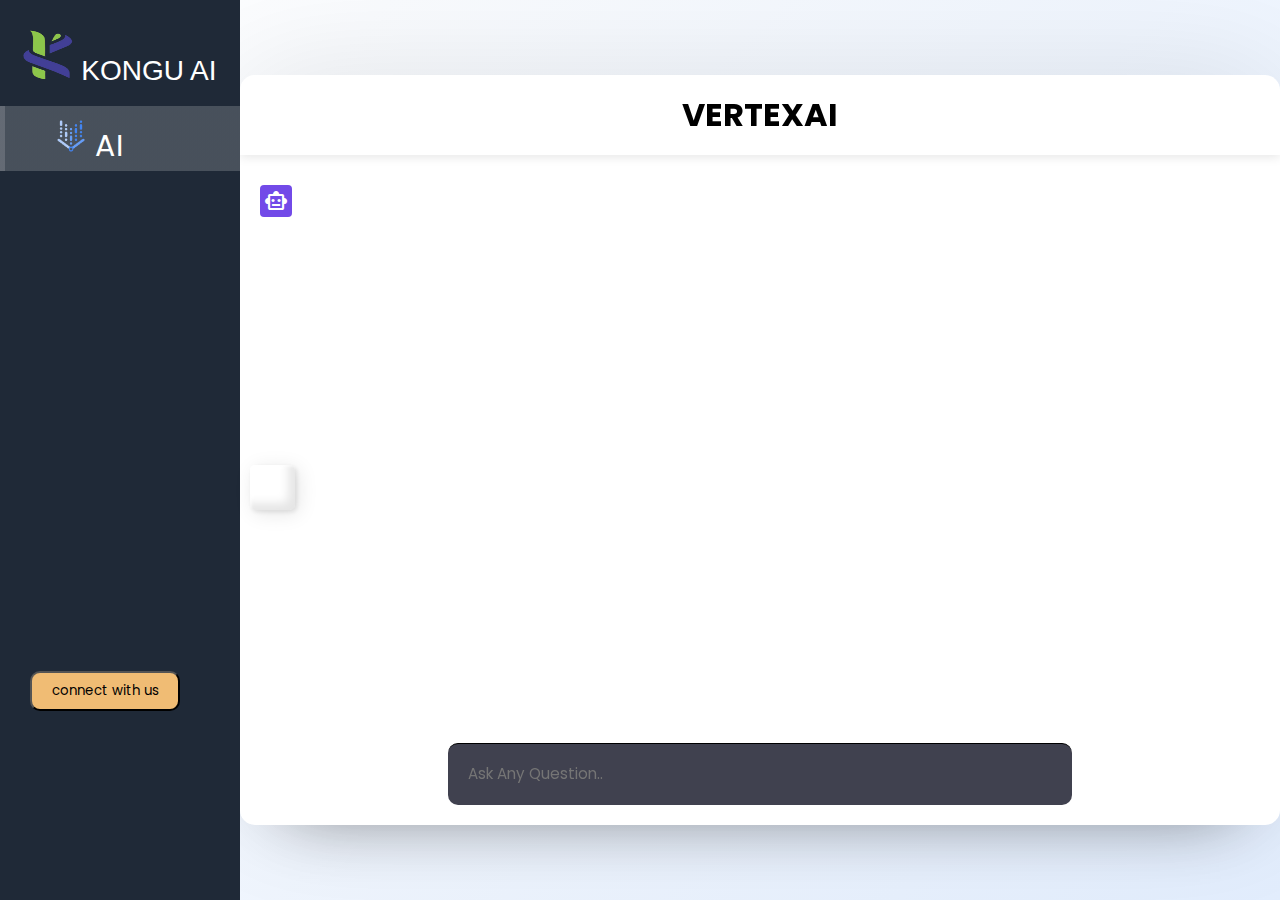
<file: index.html>
<!DOCTYPE html>
<!-- Coding By CodingNepal - www.codingnepalweb.com -->
<html lang="en" dir="ltr">
<head>
  <meta charset="utf-8">
  <title>Chatbot in JavaScript | CodingNepal</title>
  <link rel="stylesheet" href="style.css">
  <meta name="viewport" content="width=device-width, initial-scale=1.0">
  <!-- Google Fonts Link For Icons -->
  <link rel="stylesheet" href="https://fonts.googleapis.com/css2?family=Material+Symbols+Outlined:opsz,wght,FILL,GRAD@48,400,0,0" />
  <link rel="stylesheet" href="https://fonts.googleapis.com/css2?family=Material+Symbols+Rounded:opsz,wght,FILL,GRAD@48,400,1,0" />
  <script src="script.js" defer></script>
</head>
<body>
    <input type="checkbox" id="check" checked> <!-- Added checked attribute -->
    <label for="check">
      <i class="fas fa-bars" id="btn"></i>
      <i class="fas fa-times" id="cancel"></i>
    </label>
    <div class="sidebar">
      <header style="background-color:#1f2937;color:white;
      "><img src="kec.png" alt="logo" style="border-radius: 5%;width:50px;height:50px;margin-top:30px">
        KONGU AI</header>
      <a href="#" class="active" id="ai1"> <!-- Added id "ai1" -->
        <i class="fas fa-qrcode"></i>
        <img src="ai.png" alt="ai logo" style="width: 40px;height:40px;margin-top:10px">
        <span style="color: white;font-size:30px;margin-bottom:20px">AI</span>
      </a>
      <button id="popupBtn" style="margin-top: 500px; width: 150px; height: 40px; background-color: #f0bc74; border-radius: 10px; margin-left: 30px">connect with us</button>

           
    </div>
    <div class="logo-button" onclick="goToLoginPage()">
    </div>
  <!-- <button class="chatbot-toggler">
    <span class="material-symbols-outlined">close</span>
  </button> -->
  <div class="chatbot">
    <header>
    <h1 style="margin-left:0px;color:black">VERTEXAI</h1>
    </header>
    <ul class="chatbox">
      <li class="chat incoming">
        <span class="material-symbols-outlined">smart_toy</span>
      </li>
    </ul>
    <div class="chat-input">
      <textarea placeholder="Ask Any Question.." spellcheck="false" required></textarea>
      <span id="send-btn" class="material-symbols-rounded">send</span>
    </div>
  </div>
  <script>
    function goToLoginPage() {
        window.location.href = 'login.html'; 
    }
</script>
</body>
<div>
    <div class="frame">
    </div>  
</div>
</html>
</file>
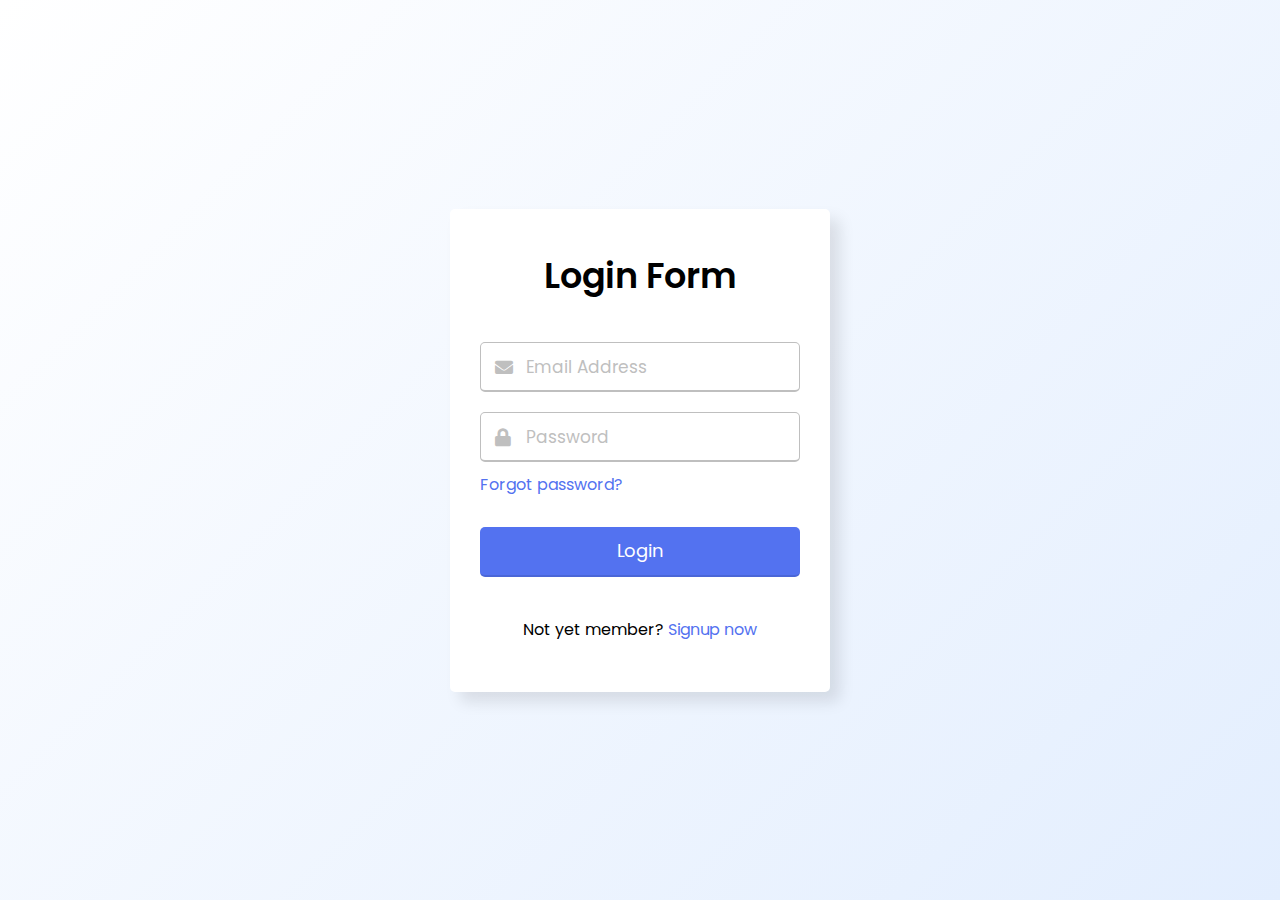
<file: login.html>
<!DOCTYPE html>
<html lang="en">

<head>
    <meta charset="UTF-8">
    <meta name="viewport" content="width=device-width, initial-scale=1.0">
    <title>Login Form</title>
    <link rel="stylesheet" href="style.css">
    <link rel="stylesheet" href="https://cdnjs.cloudflare.com/ajax/libs/font-awesome/5.15.3/css/all.min.css" />
</head>

<body>
    <div class="wrapper">
        <header>Login Form</header>
        <form id="loginForm" action="#">
            <div class="field email">
                <div class="input-area">
                    <input type="text" placeholder="Email Address" id="email">
                    <i class="icon fas fa-envelope"></i>
                    <i class="error error-icon fas fa-exclamation-circle"></i>
                </div>
                <div class="error error-txt">Email can't be blank</div>
            </div>
            <div class="field password">
                <div class="input-area">
                    <input type="password" placeholder="Password" id="password">
                    <i class="icon fas fa-lock"></i>
                    <i class="error error-icon fas fa-exclamation-circle"></i>
                </div>
                <div class="error error-txt">Password can't be blank</div>
            </div>
            <div class="pass-txt"><a href="#">Forgot password?</a></div>
            <input type="submit" value="Login">
        </form>
        <div class="sign-txt">Not yet member? <a href="#">Signup now</a></div>
    </div>
    <script>
        document.getElementById('loginForm').addEventListener('submit', function(event) {
            event.preventDefault();
            var email = document.getElementById('email').value;
            var password = document.getElementById('password').value;
            window.location.href = 'index.html';
        });
    </script>
</body>

</html>
</file>
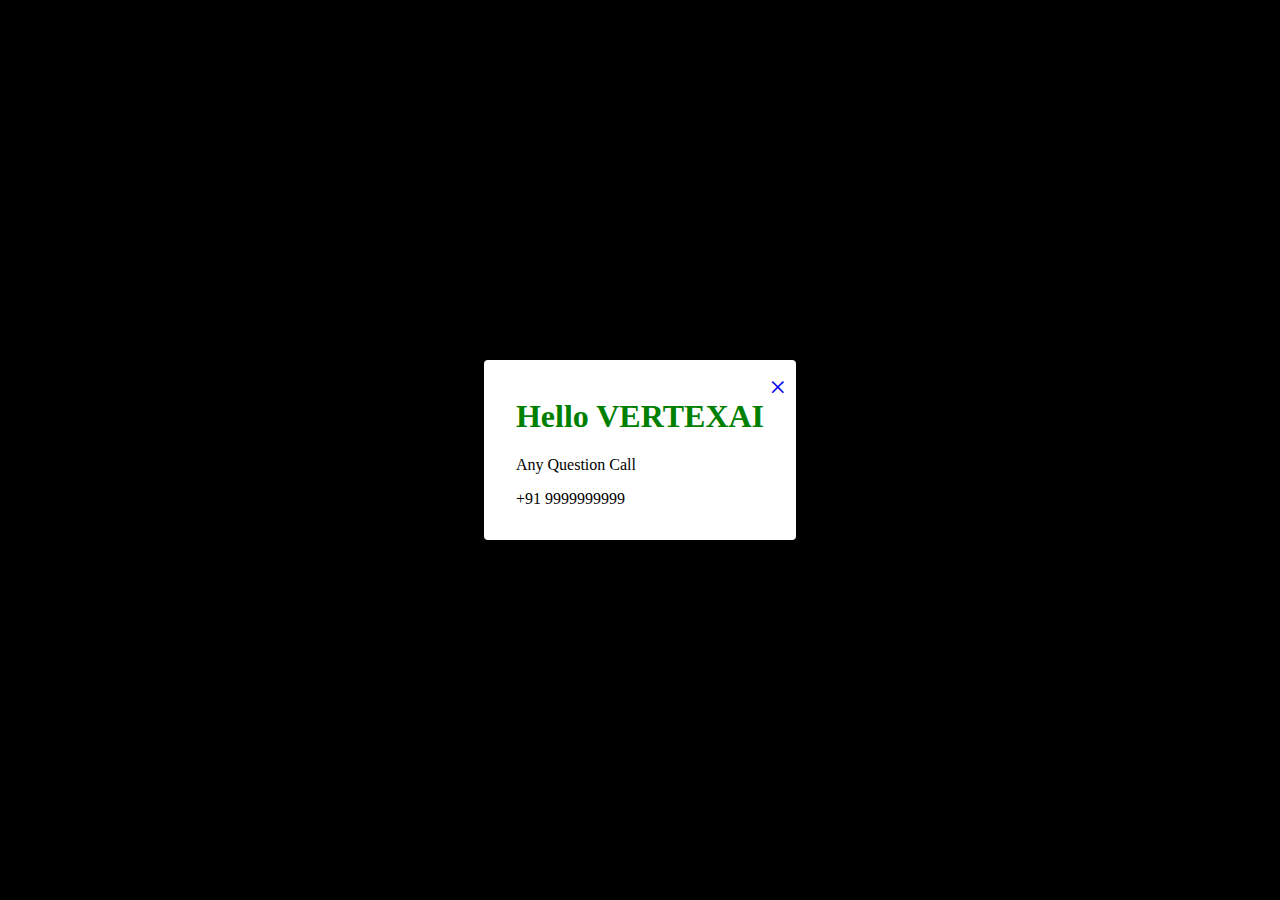
<file: popup.html>
<!DOCTYPE html>
<html lang="en">
<head>
    <meta charset="UTF-8" />
    <meta name="viewport" content="width=device-width, initial-scale=1.0" />
    <style>
        .box {
            background-color: #1f2937
            ;
            height: 100vh;
            display: flex;
            align-items: center;
            justify-content: center;
        }

        .box a {
            padding: 15px;
            background-color: #1f2937
            ;
            border-radius: 3px;
            text-decoration: none;
        }

        .modal {
            position: fixed;
            inset: 0;
            display: flex; 
            align-items: center;
            justify-content: center;
        }

        .content {
            position: relative;
            background: white;
            padding: 1em 2em;
            border-radius: 4px;
        }

    </style>
</head>
<body>
    <div id="popup-box" class="modal" style="background-color: black;"> 
        <div class="content">
            <h1 style="color: green">Hello VERTEXAI</h1>
            <p>Any Question Call </p>
            <p>+91 9999999999</p>
            <a href="#" id="close-popup" style="position: absolute; top: 10px; right: 10px; font-size: 30px; text-decoration: none;">&times;</a>
        </div>
    </div>

    <script>
        document.getElementById("close-popup").addEventListener("click", function() {
            window.location.href = "index.html"; 
        });
    </script>
</body>
</html>
</file>
<file: style.css>
/* Import Google font - Poppins */
@import url('https://fonts.googleapis.com/css2?family=Poppins:wght@400;500;600&display=swap');
* {
  margin: 0;
  padding: 0;
  box-sizing: border-box;
  font-family: "Poppins", sans-serif;
}
body {
  background: #000;
}
.chatbot-toggler {
  position: fixed;
  bottom: 670px;
  right: 15px;
  outline: none;
  border: none;
  height: 50px;
  width: 50px;
  display: flex;
  cursor: pointer;
  align-items: center;
  justify-content: center;
  border-radius: 50%;
  background: #724ae8;
  transition: all 0.2s ease;
  z-index: 1000;
}
body.show-chatbot .chatbot-toggler {
  transform: rotate(90deg);
}
.chatbot-toggler span {
  color: #fff;
  position: absolute;
}
.chatbot-toggler span:last-child,
body.show-chatbot .chatbot-toggler span:first-child  {
  opacity: 0;
}
body.show-chatbot .chatbot-toggler span:last-child {
  opacity: 1;
}

.logo-button {
  position: fixed;
  top: 10px;
  right: 10px;
  z-index: 999;
  border-radius: 25%;
}

.logo-button img {
  width: 40px;
  height: 40px;
}

.chatbot {
  position: fixed;
  height: 750px;
  width: 1300px;
  margin-left: 220px;
  background: #fff;
  border-radius: 15px;
  overflow: hidden;
  opacity: 0;
  pointer-events: none;
  transform: scale(0.5);
  transform-origin: bottom right;
  box-shadow: 0 0 128px 0 rgba(0,0,0,0.1),
              0 32px 64px -48px rgba(0,0,0,0.5);
  transition: all 0.1s ease;
}
body.show-chatbot .chatbot {
  opacity: 1;
  pointer-events: auto;
  transform: scale(1);
}
.chatbot header {
  padding: 16px 0;
  position: relative;
  text-align: center;
  color: #fff;
  box-shadow: 0 2px 10px rgba(0,0,0,0.1);
}
.chatbot header span {
  position: absolute;
  right: 15px;
  top: 50%;
  display: none;
  cursor: pointer;
  transform: translateY(-50%);
}
header h2 {
  font-size: 1.4rem;
}
.chatbot .chatbox {
  overflow-y: auto;
  height: 510px;
  padding: 30px 20px 100px;
}
.chatbot :where(.chatbox, textarea)::-webkit-scrollbar {
  width: 6px;
}
.chatbot :where(.chatbox, textarea)::-webkit-scrollbar-track {
  background: #fff;
  border-radius: 25px;
}
.chatbot :where(.chatbox, textarea)::-webkit-scrollbar-thumb {
  background: #ccc;
  border-radius: 25px;
}
.chatbox .chat {
  display: flex;
  list-style: none;
}
.chatbox .outgoing {
  margin: 20px 0;
  justify-content: flex-end;
}
.chatbox .incoming span {
  width: 32px;
  height: 32px;
  color: #fff;
  cursor: default;
  text-align: center;
  line-height: 32px;
  align-self: flex-end;
  background: #724ae8;
  border-radius: 4px;
  margin: 0 10px 7px 0;
}
.chatbox .chat p {
  white-space: pre-wrap;
  padding: 12px 16px;
  border-radius: 10px 10px 0 10px;
  max-width: 75%;
  color: #fff;
  font-size: 0.95rem;
  background: #724ae8;
}
.chatbox .incoming p {
  border-radius: 10px 10px 10px 0;
}
.chatbox .chat p.error {
  color: #721c24;
  background: #f8d7da;
}
.chatbox .incoming p {
  color: #000;
  background: #f2f2f2;
}
.chatbot .chat-input {
  display: flex;
  gap: 5px;
  position: absolute;
  bottom: 0;
  width: 600px;
  margin-bottom: 20px;
  align-items: center;
  margin-left: 300px;
  background: #40414f;
  border-radius: 10px;
  padding: 3px 20px;
  border-top: 1px solid black;
}
.chat-input textarea {
  height: 55px;
  color: white;
  background: #40414f;
  width: 100%;
  border: none;
  outline: none;
  resize: none;
  max-height: 180px;
  padding: 15px 15px 15px 0;
  font-size: 0.95rem;
}
.chat-input span {
  align-self: flex-end;
  cursor: pointer;
  height: 55px;
  display: flex;
  align-items: center;
  visibility: hidden;
  font-size: 1.35rem;
  color: white;
}
.chat-input textarea:valid ~ span {
  visibility: visible;
}

/* Mic button */
.chat-input .mic-btn {
  background: transparent;
  border: none;
  color: white;
  cursor: pointer;
  font-size: 1.35rem;
  height: 55px;
  display: flex;
  align-items: center;
  justify-content: center;
  margin-right: 5px;
}

/* Enhanced Responsive Design */
@media (max-width: 1400px) {
  .chatbot {
    width: calc(100% - 240px);
    margin-left: 240px;
  }
  
  .chatbot .chat-input {
    width: 60%;
    margin-left: 20%;
  }
}

@media (max-width: 1024px) {
  .chatbot {
    width: calc(100% - 240px);
    height: 90vh;
    margin-left: 240px;
  }
  
  .chatbot .chatbox {
    height: calc(90vh - 240px);
  }
  
  .chatbot .chat-input {
    width: 80%;
    margin-left: 10%;
  }
}

@media (max-width: 768px) {
  .chatbot {
    width: 100%;
    height: 100vh;
    margin-left: 0;
    border-radius: 0;
  }
  
  #check:checked ~ .chatbot {
    margin-left: 240px;
    width: calc(100% - 240px);
  }
  
  .chatbot .chatbox {
    height: calc(100vh - 180px);
  }
  
  .chatbot .chat-input {
    width: 90%;
    margin-left: 5%;
    bottom: 20px;
  }
  
  .chatbot header span {
    display: block;
  }
}

@media (max-width: 576px) {
  .chatbot-toggler {
    right: 20px;
    bottom: 20px;
  }
  
  .chatbot {
    height: 100vh;
    width: 100%;
    right: 0;
    bottom: 0;
    border-radius: 0;
    margin-left: 0;
  }
  
  #check:checked ~ .chatbot {
    margin-left: 0;
    width: 100%;
  }
  
  .sidebar {
    width: 100%;
    height: 100vh;
    left: -100%;
    z-index: 2000;
  }
  
  #check:checked ~ .sidebar {
    left: 0;
  }
  
  #check:checked ~ label #cancel {
    margin-left: calc(100% - 45px);
    z-index: 2001;
  }
  
  .chatbot .chatbox {
    height: calc(100vh - 150px);
    padding: 15px 10px 100px;
  }
  
  .chatbot .chat-input {
    width: 95%;
    margin-left: 2.5%;
    padding: 5px 10px;
    bottom: 10px;
  }
  
  .chatbox .chat p {
    max-width: 85%;
    font-size: 0.9rem;
  }
}

/* Sidebar styles */
*{
  margin: 0;
  padding: 0;
  text-decoration: none;
}
:root {
  --accent-color: #fff;
  --gradient-color: #FBFBFB;
}
body{
  display: flex;
  flex-direction: column;
  justify-content: center;
  align-items: center;
  width: 100vw;
  height: 100vh;
  background-image: linear-gradient(-45deg, #e3eefe 0%, white 100%);
}

.sidebar{
  position: fixed;
  width: 240px;
  left: -240px;
  height: 100%;
  background-color: #1f2937;
  transition: all .5s ease;
  z-index: 1050;
}
.sidebar header{
  font-size: 28px;
  color: #353535;
  line-height: 70px;
  text-align: center;
  background-color: #fff;
  user-select: none;
  font-family: 'Lato', sans-serif;
}
.sidebar a{
  display: block;
  height: 65px;
  width: 100%;
  color: #353535;
  line-height: 65px;
  padding-left: 30px;
  box-sizing: border-box;
  border-left: 5px solid transparent;
  font-family: 'Lato', sans-serif;
  transition: all .5s ease;
}
a.active,a:hover{
  border-left: 5px solid var(--accent-color);
  color: #fff;
   background: linear-gradient(to left, var(--accent-color), var(--gradient-color));
}
.sidebar a i{
  font-size: 23px;
  margin-right: 16px;
}
.sidebar a span{
  letter-spacing: 1px;
  text-transform: uppercase;
}
#check{
  display: none;
}
label #btn,label #cancel{
  position: absolute;
  left: 5px;
  cursor: pointer;
  border-radius: 5px;
  margin: 15px 30px;
  font-size: 29px;
  box-shadow:inset 2px 2px 2px 0px rgba(255,255,255,.5),
    inset -7px -7px 10px 0px rgba(0,0,0,.1),
   3.5px 3.5px 20px 0px rgba(0,0,0,.1),
   2px 2px 5px 0px rgba(0,0,0,.1);
  height: 45px;
  width: 45px;
  text-align: center;
  text-shadow: 2px 2px 3px rgba(255,255,255,0.5);
  line-height: 45px;
  transition: all .5s ease;
  z-index: 1100;
}
label #cancel{
  opacity: 0;
  visibility: hidden;
}
#check:checked ~ .sidebar{
  left: 0;
}
#check:checked ~ label #btn{
  margin-left: 245px;
  opacity: 0;
  visibility: hidden;
}
#check:checked ~ label #cancel{
  margin-left: 245px;
  opacity: 1;
  visibility: visible;
}

/* Fixed sidebar media query */
@media(max-width: 860px) {
  .sidebar {
    height: 100%;
    width: 240px;
    left: -240px;
    margin: 0;
  }
  
  .sidebar header {
    display: block;
  }
  
  #btn, #cancel {
    display: block;
  }
  
  .sidebar a span {
    display: inline;
    position: relative;
    margin-left: 0;
    opacity: 1;
    visibility: visible;
  }
  
  .sidebar a {
    height: 60px;
  }
  
  .sidebar a i {
    margin-left: 0;
  }
  
  a:hover {
    width: 100%;
  }
}

.sidebar > a.active,.sidebar > a:hover:nth-child(even) {
  --accent-color: #a5aab04d;
  --gradient-color: #a5aab04d;
}
.sidebar a.active,.sidebar > a:hover:nth-child(odd) {
  --accent-color: #a5aab04d;
  --gradient-color: #a5aab04d;
}

.frame {
  width: 50%;
  height: 30%;
  margin: auto;
  text-align: center;
}

h2 {
  position: relative;
  text-align: center;
  color: #353535;
  font-size: 60px;
  font-family: 'Lato', sans-serif;
  margin: 0;
}

p {
  font-family: 'Lato', sans-serif;
  font-weight: 300;
  text-align: center;
  font-size: 30px;
  color: #d6adff;
  margin: 0;
}

/* Login form styles */
.wrapper {
  width: 380px;
  padding: 40px 30px 50px 30px;
  background: #fff;
  border-radius: 5px;
  text-align: center;
  box-shadow: 10px 10px 15px rgba(0, 0, 0, 0.1);
}

.wrapper header {
  font-size: 35px;
  font-weight: 600;
}

.wrapper form {
  margin: 40px 0;
}

form .field {
  width: 100%;
  margin-bottom: 20px;
}

form .field.shake {
  animation: shake 0.3s ease-in-out;
}

@keyframes shake {
  0%, 100% {
    margin-left: 0px;
  }
  20%, 80% {
    margin-left: -12px;
  }
  40%, 60% {
    margin-left: 12px;
  }
}

form .field .input-area {
  height: 50px;
  width: 100%;
  position: relative;
}

form input {
  width: 100%;
  height: 100%;
  outline: none;
  padding: 0 45px;
  font-size: 18px;
  background: none;
  caret-color: #5372F0;
  border-radius: 5px;
  border: 1px solid #bfbfbf;
  border-bottom-width: 2px;
  transition: all 0.2s ease;
}

.field .input-area i {
  position: absolute;
  top: 50%;
  font-size: 18px;
  pointer-events: none;
  transform: translateY(-50%);
}

.input-area .icon {
  left: 15px;
  color: #bfbfbf;
  transition: color 0.2s ease;
}

.input-area .error-icon {
  right: 15px;
  color: #dc3545;
}

form input::placeholder {
  color: #bfbfbf;
  font-size: 17px;
}

form .field .error-txt {
  color: #dc3545;
  text-align: left;
  margin-top: 5px;
}

form .field .error {
  display: none;
}

form .field.shake .error,
form .field.error .error {
  display: block;
}

form .pass-txt {
  text-align: left;
  margin-top: -10px;
}

.wrapper a {
  color: #5372F0;
  text-decoration: none;
}

.wrapper a:hover {
  text-decoration: underline;
}

form input[type="submit"] {
  height: 50px;
  margin-top: 30px;
  color: #fff;
  padding: 0;
  border: none;
  background: #5372F0;
  cursor: pointer;
  border-bottom: 2px solid rgba(0, 0, 0, 0.1);
  transition: all 0.3s ease;
}

form input[type="submit"]:hover {
  background: #2c52ed;
}

/* Added responsive fixes for mobile portrait mode */
@media (max-width: 420px) {
  .wrapper {
    width: 95%;
    padding: 30px 20px 40px 20px;
  }
  
  .wrapper header {
    font-size: 28px;
  }
  
  form input {
    padding: 0 35px;
    font-size: 16px;
  }
  
  h2 {
    font-size: 32px;
  }
  
  p {
    font-size: 18px;
  }
}

/* Fix for landscape mode on small devices */
@media (max-height: 600px) and (orientation: landscape) {
  .chatbot {
    height: 100vh;
  }
  
  .chatbot .chatbox {
    height: calc(100vh - 120px);
  }
  
  .chatbot .chat-input {
    bottom: 10px;
  }
  
  .sidebar {
    overflow-y: auto;
  }
}
</file>
